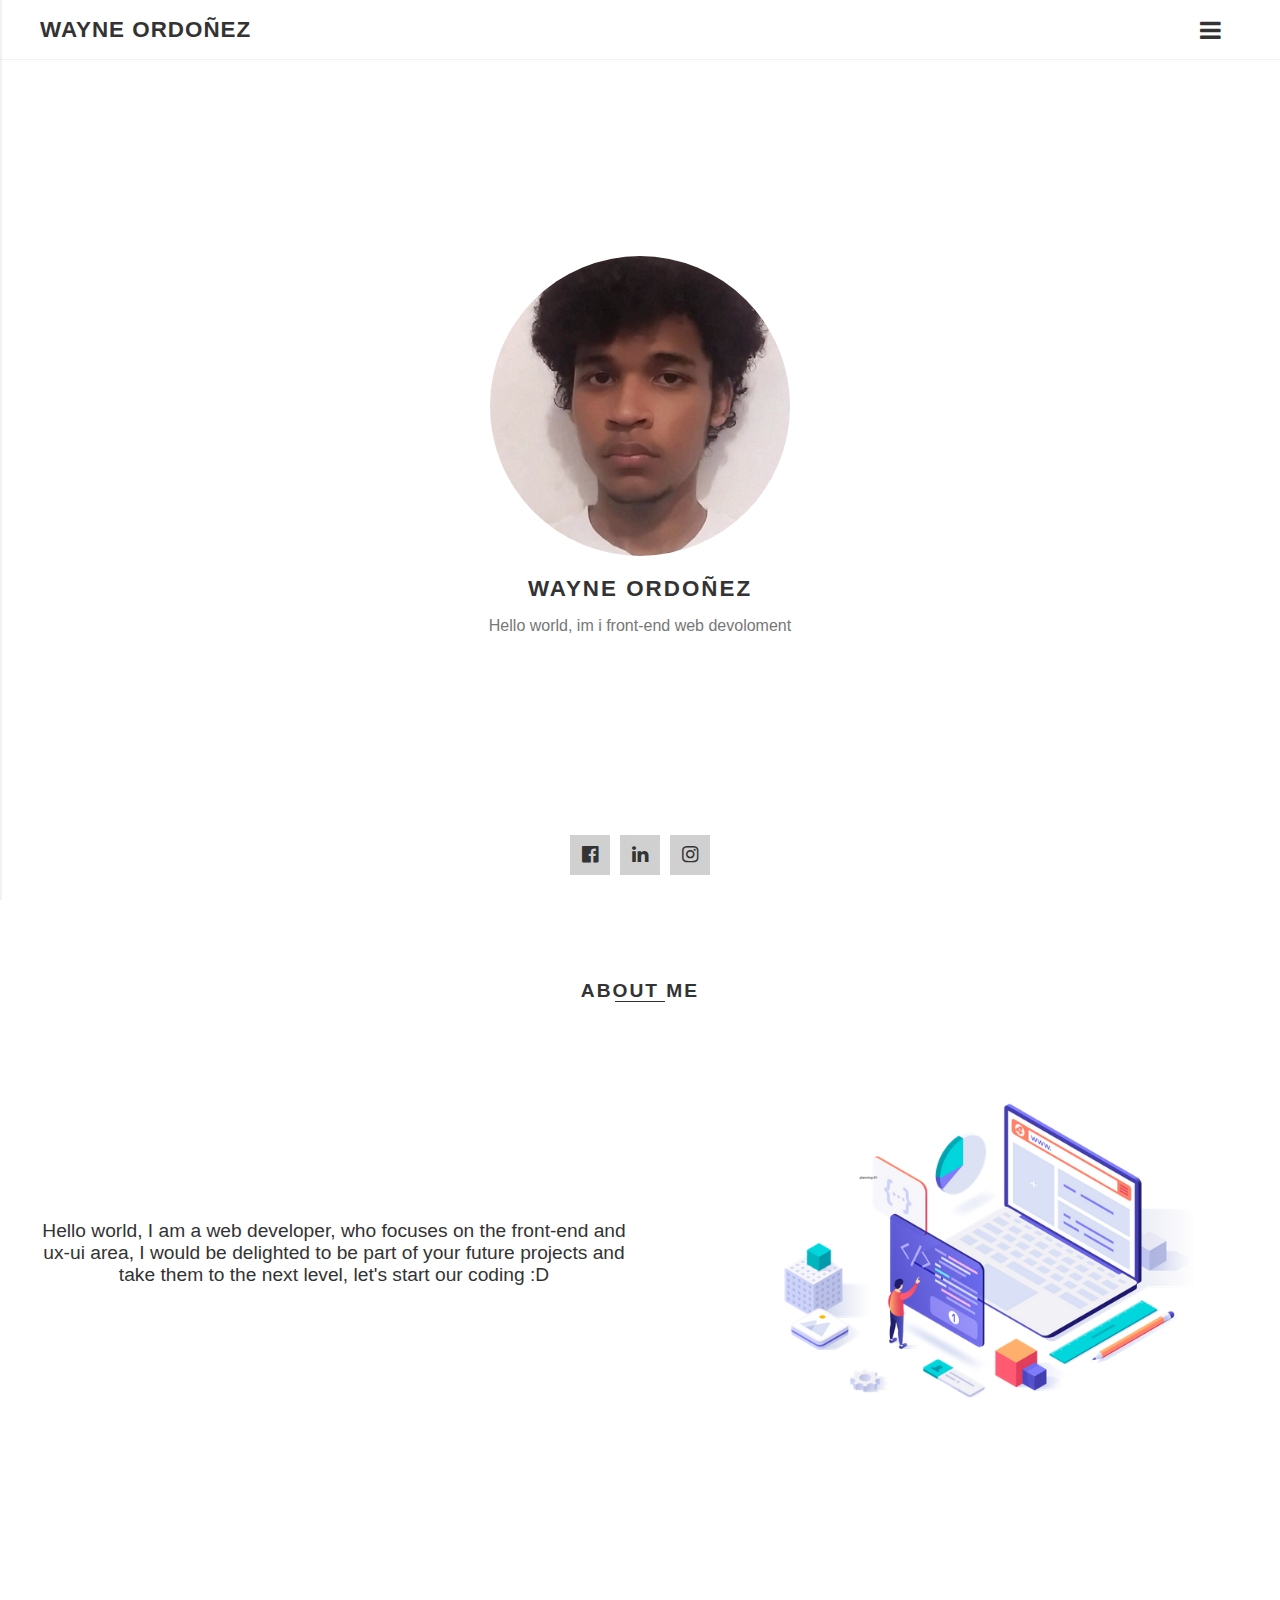
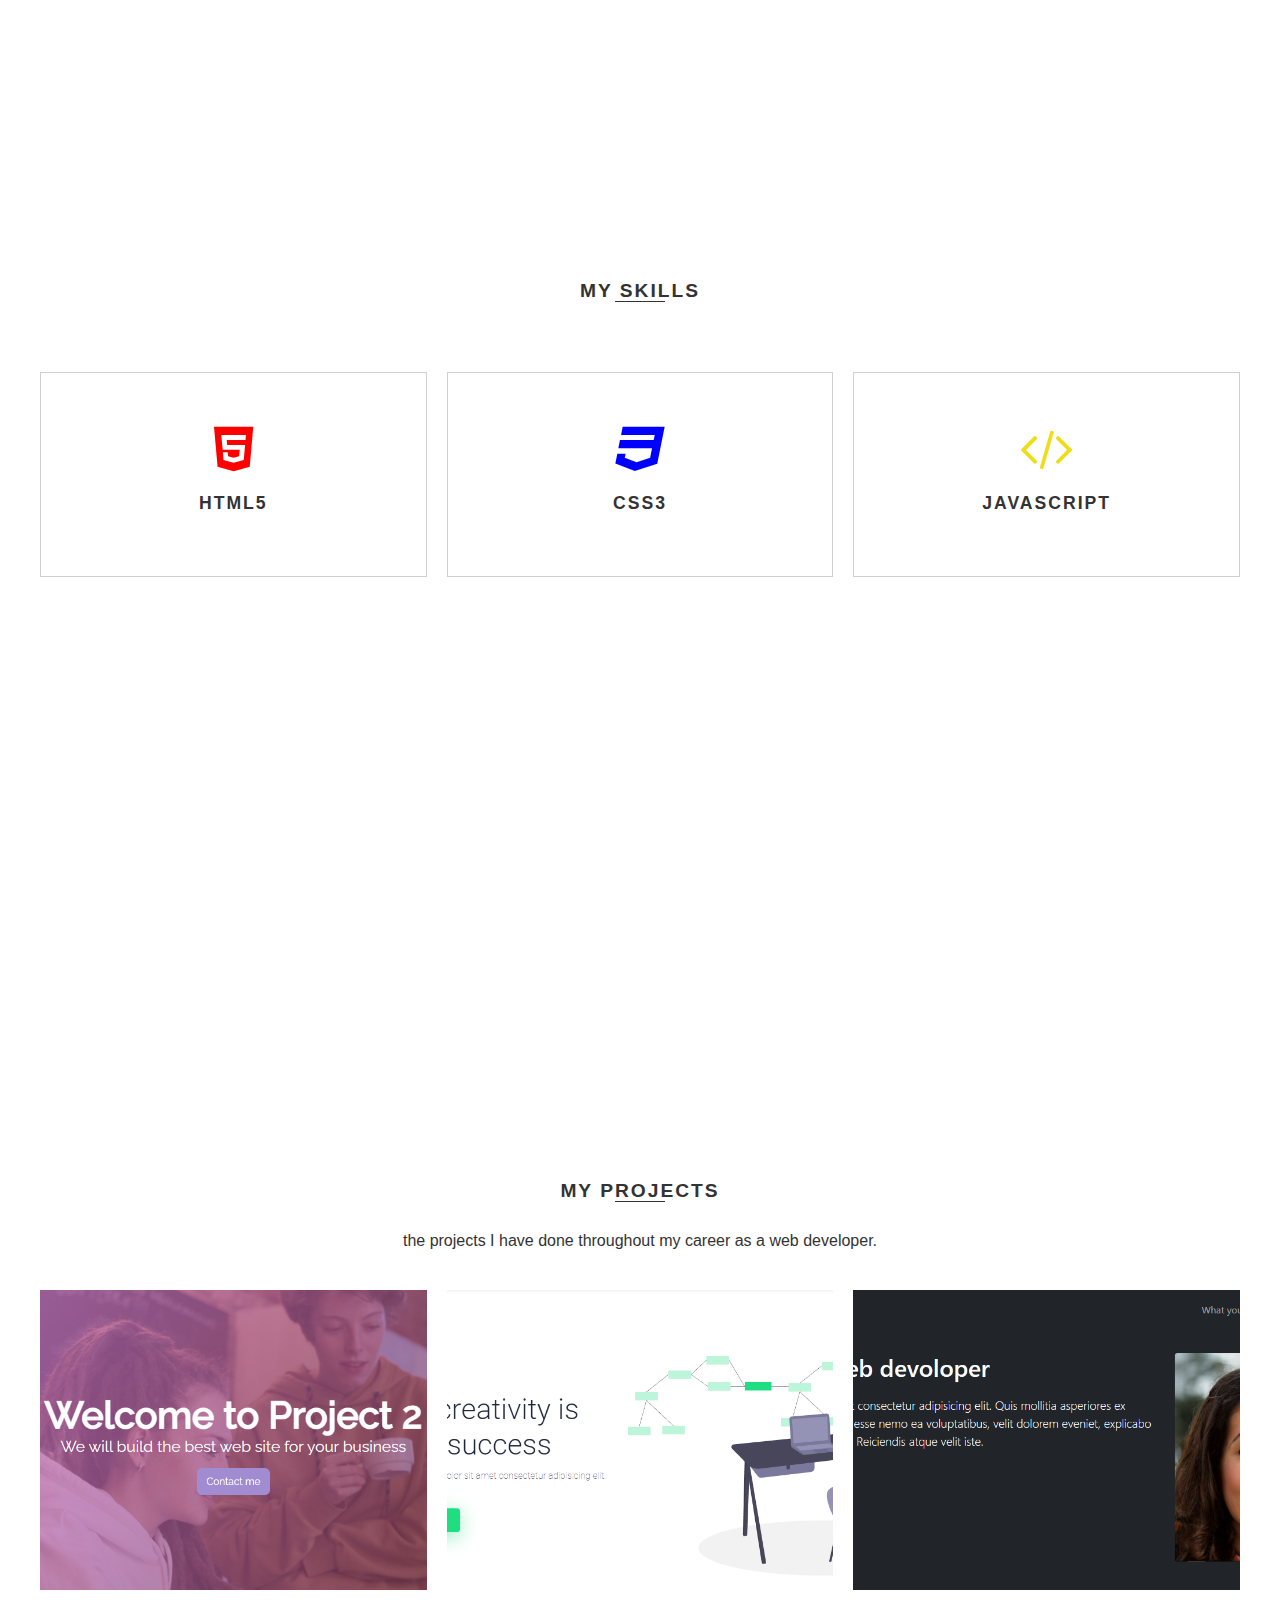
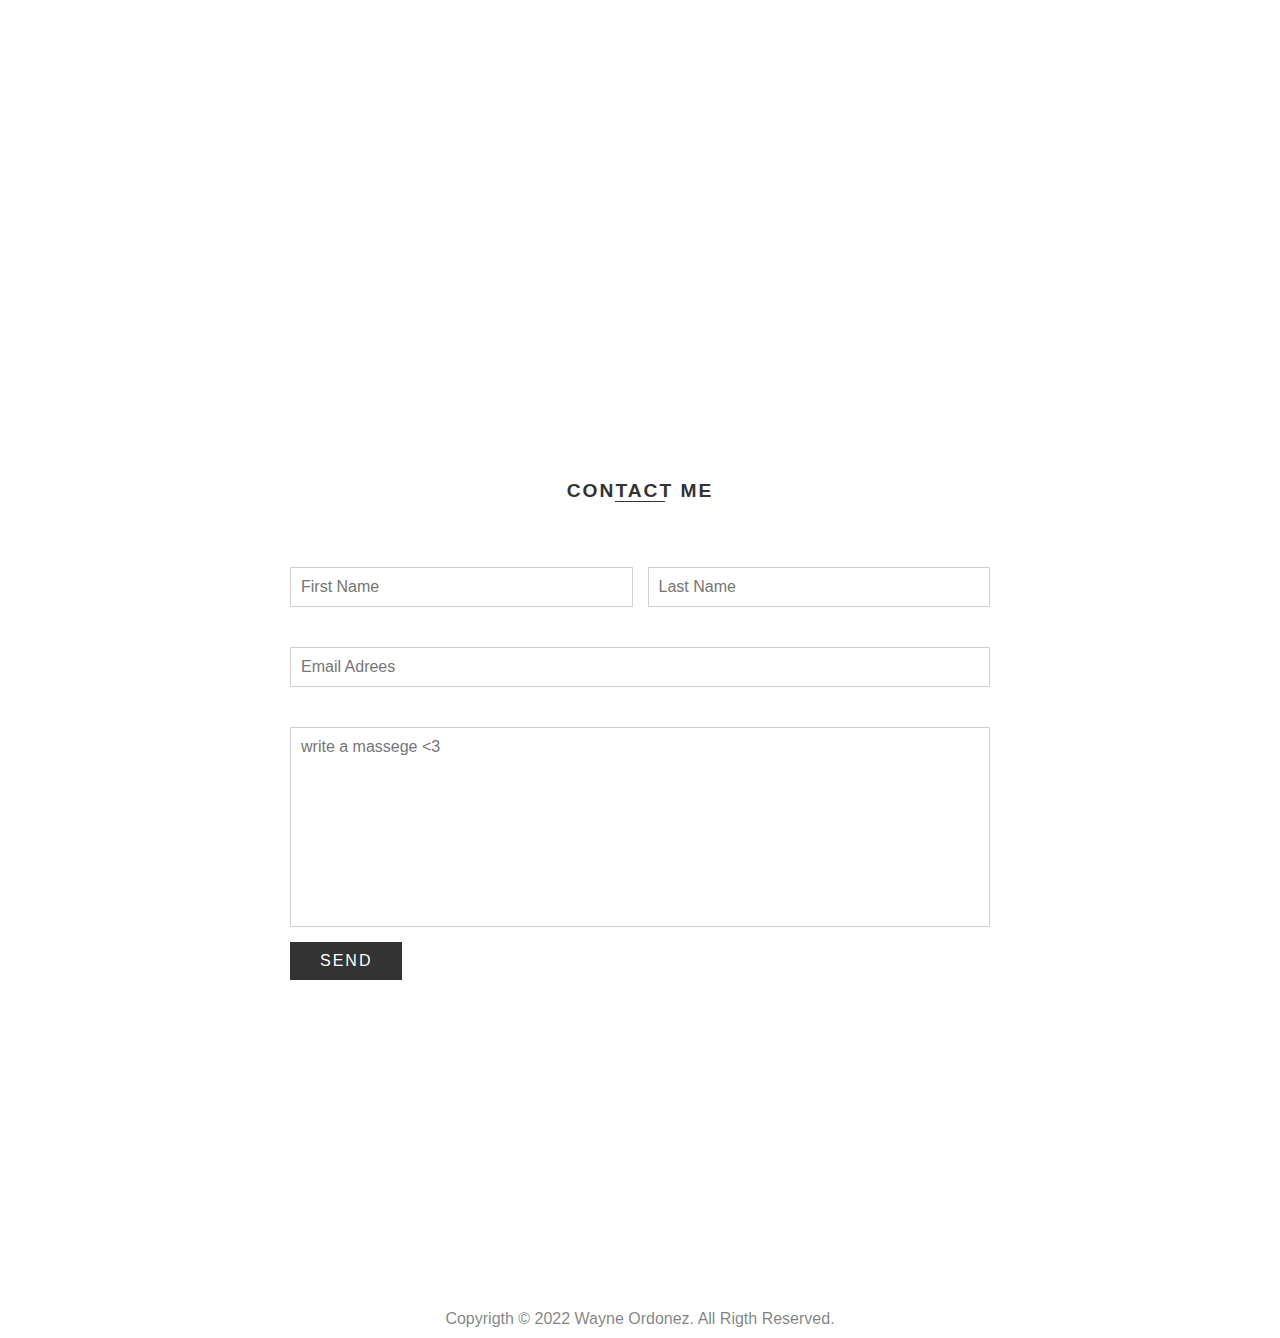
<file: index.html>
<!DOCTYPE html>
<html lang="en">
<head>
    <meta charset="UTF-8">
    <meta http-equiv="X-UA-Compatible" content="IE=edge">
    <meta name="viewport" content="width=device-width, initial-scale=1.0, maximum-scale=1.0, user-scalable=no" />
    <title>Wayne Ordoñez</title>
    <link rel="stylesheet" href="https://cdnjs.cloudflare.com/ajax/libs/font-awesome/4.7.0/css/font-awesome.css" integrity="sha512-5A8nwdMOWrSz20fDsjczgUidUBR8liPYU+WymTZP1lmY9G6Oc7HlZv156XqnsgNUzTyMefFTcsFH/tnJE/+xBg==" crossorigin="anonymous" referrerpolicy="no-referrer" />
    <link rel="stylesheet" href="style.css">
    <link rel="stylesheet" href="media.css">
    <link href="https://cdn.jsdelivr.net/npm/bootstrap@5.2.2/dist/css/bootstrap.min.css" rel="stylesheet" integrity="sha384-Zenh87qX5JnK2Jl0vWa8Ck2rdkQ2Bzep5IDxbcnCeuOxjzrPF/et3URy9Bv1WTRi" crossorigin="anonymous">
    <link rel="icon" href="img/logo.png">
</head>
<body>

    <div class="container">
        <div class="navegation">
            <ul>
                <li><a href="#banner" class="hidden">Home</a></li>
                <li><a href="#about" class="hidden">About</a></li>
                <li><a href="#service" class="hidden">Skills</a></li>
                <li><a href="#projects" class="hidden">Project</a></li>
                <li><a href="#contact" class="hidden">contact</a></li>

            </ul>

        </div>
        <div class="main">
            <div class="topBar">
                <a href="#banner" class="logo">Wayne Ordoñez</a>
                <div class="toggle">
                    <i class="fa fa-bars" aria-hidden="true"></i>
                </div>
            </div>

            <section class="banner" id="banner">

                <div class="content">
                    <div class="imgBx">
                        <img src="img/profile.jpg" alt="">
                    </div>
                    <h3 class="wayne">Wayne Ordoñez</h3>
                    <p>Hello world, im i front-end web devoloment</p>
                    <ul class="socialMedia">
                        <li><a href="https://www.facebook.com/sellvin.ordonez.1/" target="_blank"><i class="fa fa-facebook-official" aria-hidden="true"></i> </a></li>
                        <li><a href="https://www.linkedin.com/in/wayne-ordoñez-209a17173/" target="_blank"><i class="fa fa-linkedin" aria-hidden="true"></i> </a></li>
                        <li><a href="https://www.instagram.com/______l_o_a_d_i_n_g___________/" target="_blank"><i class="fa fa-instagram" aria-hidden="true"></i> </a></li>
                    </ul>
                </div>

            </section>

            <section class="about adjust" id="about">
                <div class="title">
                    <h2>About Me</h2>
                </div>
                <div class="content">
                    <div class="textBox">
                        <p>Hello world, I am a web developer, who focuses on the front-end and ux-ui area, I would be delighted to be part of your future projects and take them to the next level, let's start our coding :D</p>
                    </div>
                    <div class="imgBox">
                        <img src="img/about.png" alt="">
                    </div>
                   
                </div>

            </section>

            <section class="service" id="service">
                <div class="title">
                    <h2>My Skills</h2>
                </div>


                <div class="content">
                    <div class="serviceBox">
                        <i class="fa fa-html5" aria-hidden="true"></i>
                        <h2>HTML5</h2>
                    </div>

                    <div class="serviceBox">
                        <i class="fa fa-css3" aria-hidden="true"></i>
                        <h2>CSS3</h2>
                    </div>

                    <div class="serviceBox">
                        <i class="fa fa-code" aria-hidden="true"></i>
                        <h2>JAVASCRIPT</h2>
                    </div>

                    
                </div>



            </section>

            <!-- projects -->

            <section class="projects adjust" id="projects">
                <div class="title">
                    <h2>My projects</h2>
                    <p>the projects I have done throughout my career as a web developer.</p>
                </div>

                <div class="content">

                    <!-- item1 -->
                    <div class="workBx">
                        <div class="imgBx">
                            <img src="img/businees.png" alt="">
                        </div>
                        <div class="textBx">
                            <h3>Businnes Proyect</h3>
                            <P>I sorry for the image sizing, if you wanna see the full proyect you can go clicking the bottom</P>
                            <a href="Bussiness/index.html" class="btn btn-primary" id="btn_hover" target="_blank">Go to Project</a>

                        </div>
                    </div>

                    <!-- item2 -->

                    <div class="workBx">
                        <div class="imgBx">
                            <img src="img/resume.png" alt="">
                        </div>
                        <div class="textBx">
                            <h3>Creative Project</h3>
                            <P>I sorry for the image sizing, if you wanna see the full proyect you can go clicking the bottom</P>
                            <a href="creative web/index.html" class="btn btn-primary" id="btn_hover" target="_blank">Go to Project</a>
                        </div>
                    </div>

                    <!-- item3 -->

                    <div class="workBx">
                        <div class="imgBx">
                            <img src="img/BootCamp.png" alt="">
                        </div>
                        <div class="textBx">
                            <h3>BootCamp Project</h3>
                            <P>I sorry for the image sizing, if you wanna see the full proyect you can go clicking the bottom</P>
                            <a href="Boostrap/index.html" class="btn btn-primary" id="btn_hover" target="_blank">Go to Project</a>
                        </div>
                    </div>
                </div>

            </section>

            <!-- contact section -->

            <section class="contact adjust" id="contact">
                
                <div class="title">
                    <h2>Contact Me</h2>
                </div>

                <div class="contactForm">

                    <form action="https://formspree.io/f/xnqrwaaj" method="POST">
                    <div class="row">
                        <label>
                            <input type="text" name="name" id="" placeholder="First Name">
                        </label> 

                        <label>
                            <input type="text" name="name" id="" placeholder="Last Name">
                        </label>

                    </div>
                    <div class="row row_email">
                        <label>
                            <input type="email" name="email" placeholder="Email Adrees">
                          </label>
                    </div>

                    <div class="row2">
                        <label class="labelMessage">
                            <textarea name="message" id="message" placeholder="write a massege <3"></textarea>
                        </label>
                    </div>

                    <div class="row3">
                        <input type="submit" value="send">
                    </div>

                </form>
                </div>

            </section>

            <div class="copyrigth">
                <p>Copyrigth  ©  2022 Wayne Ordonez. All Rigth Reserved.</p>
            </div>

        </div>
        


    </div>


    <script src="index.js"></script>
</body>
</html>
</file>
<file: style.css>
@import url('https://fonts.googlepis.com/css?family:Poppins:200,300,400,500,600,700,800,900&display=swap');

*{
    margin: 0;
    padding: 0;
    box-sizing: border-box;
    font-family: 'Poppins', sans-serif;
    scroll-behavior: smooth;
}

:root{
    --black: #333;
    --black2: #333;
    --white: #fff;
    --white2: #fff;
    --semiBlack: rgba(0, 0, 0, 0.185);
}

body{
    overflow-x: hidden;
}

.container{
    position: relative;
    width: 100%;
}

.navegation{
    position: fixed;
    width: 0;
    height: 100%;
    left: 0;
    border: 1px solid rgba(0,0,0,0.05);
    display: flex;
    justify-content: center;
    align-items: center;
    transition: width 0.5s;
    z-index: 20;
}



.navegation ul{
    position: relative;
    top: 0px;
    left: 0px;
    width: 100%;
    padding: 20px 40px;
}

.navegation ul li{
    position: relative;
    width: 100%;
    list-style: none;
}

.navegation ul li a{
    position: relative;
    display: block;
    width: 100%;
    margin: 10px 0px;
    white-space: normal;
    text-transform: uppercase;
    text-decoration: none;
    color: var(--black);
    font-weight: 500;
    letter-spacing: 2px;
    overflow: hidden;
    opacity: 0.5;

}

.navegation ul li a:hover{
    opacity: 1;
}

.navActive{
    width: 300px;
    background: var(--white);
}

.main{
    position: absolute;
    width: 100%;
    left: 0;
    min-height: 100vh;
    transition: all 0.5s;
}

.mainActive{
    width: calc(100% - 300px);
    left: 300px;
}

.main .topBar{
    position: fixed;
    top: 0;
    width: 100%;
    left: 0;
    background: var(--white2);
    border-bottom: 1px solid rgba(0,0,0,.05);
    height: 60px;
    padding: 0 40px;
    display: flex;
    justify-content: space-between;
    align-items: center;
    z-index: 10;
    transition: all 0.5s;
}

.main .topbar{
    width: calc(100% - 300px);
    left: 300px;
    z-index: 100;
}



.main .topBar .logo{
    color: var(--black);
    font-weight: 700;
    text-decoration: none;
    font-size: 1.4em;
    text-transform: uppercase;
    letter-spacing: 1px;
}

.main .topBar .toggle{
    position: relative;
    width: 60px;
    height: 60px;
    cursor: pointer;
    display: flex;
    justify-content: center;
    align-items: center;
    font-size: 24px;
    color: var(--black);
}

section{
    position: relative;
    min-height: 100vh;
}

.banner{
    display: flex;
    justify-content: center;
    align-items: center;
    padding: 0 20px;
}

.banner .content{
    display: flex;
    flex-direction: column;
    align-items: center;
    justify-content: center;
}

.banner .imgBx{
    position: relative;
    width: 300px;
    height: 300px;
    overflow: hidden;
    border-radius: 50%;
    margin-bottom: 20px;
}

.banner .imgBx img{
    position: absolute;
    top: 0;
    left: 0;
    width: 100%;
    height: 100%;
    object-fit: cover;
}

.banner h3{
    position: relative;
    font-size: 1.4em;
    color: var(--black);
    letter-spacing: 2px;
    text-transform: uppercase;
    margin-bottom: 15px;
}

.banner p {
    color: #777;
    margin-bottom: 10px;
}

.socialMedia{
    position: absolute;
    bottom: 20px;
    display: flex;
}

.socialMedia li{
    list-style: none;
}

.socialMedia li a{
    display: inline-block;
    width: 40px;
    height: 40px;
    background: var(--semiBlack);
    margin: 5px;
    display: flex;
    justify-content: center;
    align-items: center;
    z-index: 10;
    text-decoration: none;
    color: var(--black);
    font-size: 1.2em;
}

.socialMedia li a:hover{
    background: var(--black2);
    color: var(--white);
}

/* -- about section -- */

.adjust{
    position: relative;
    min-height: 100vh;
    width: 100%;
    padding: 0 40px;
    padding-top: 80px;
    background: var(--white);
    color: var(--black);
    display: inline-block;
}

.title{
    width: 100%;
    text-align: center;
    display: flex;
    justify-content: center;
    align-items: center;
    flex-direction: column;
}

.title h2{
    position: relative;
    text-transform: uppercase;
    letter-spacing: 2px;
    font-size: 1.2em;
    margin-bottom: 30px;
}

.title h2::before{
    content: '';
    position: absolute;
    left: 50%;
    transform: translateX(-50%);
    bottom: 0;
    width: 50px;
    height: 1px;
    background: var(--black);
}

.about .content{
    display: flex;
    justify-content: space-between;
    margin-top: 40px;
}

.about .content .textBox{
    width: 49%;
    min-width: 49%;
    display: flex;
    justify-content: center;
    align-items: center;
}

.about .content .textBox p{
    font-size: 1.2em;
    text-align: center;
}

.about .content .imgBox{
    margin-left: 40px;
}

.about .content .imgBox img{
    max-width: 500px;
    border-radius: 5px;
}

/* -- services section -- */

.service{
    position: relative;
    min-height: 100vh;
    width: 100%;
    padding: 0 40px;
    padding-top: 80px;
    background: var(--white);
    color: var(--black);
    display: inline-block;
}

.service .content{
    display: grid;
    grid-template-columns: repeat(3,1fr);
    margin: 40px 0;
    grid-gap: 20px;
}
.service .content .serviceBox{
    border: 1px solid var(--semiBlack);
    padding: 50px 20px;
    display: flex;
    background: var(--white2);
    justify-content: center;
    align-items: center;
    flex-direction: column;
}

.service .content .serviceBox img{
    max-width: 50px;
}

.service .content .serviceBox .fa{
    font-size: 50px;
}

.service .content .serviceBox .fa-html5{
    color: red;
}

.service .content .serviceBox .fa-css3{
    color: blue;
}

.service .content .serviceBox .fa-code{
    color: #EEDD18;
}



.service .content .serviceBox h2{
    font-size: 1.1em;
    margin-top: 20px;
    margin-bottom: 12px;
    font-weight: 600;
    color: var(--black2);
    text-align: center;
    letter-spacing: 2px;
    text-transform: uppercase;
}

.service .content .serviceBox p{
    text-align: center;
}

/* projects section */

.projects {
    position: relative;
    min-height: 100vh;
    width: 100%;
    padding: 0 40px;
    padding-top: 80px;
    background: var(--white);
    color: var(--black);
    display: inline-block;
}

.projects .content{
    display: grid;
    grid-template-columns: repeat(3,1fr);
    margin: 40px 0;
    grid-gap: 20px;
}

.projects .content .workBx{
    position: relative;
    width: 100%;
    height: 300px;
    overflow: hidden;
}

.projects .content .workBx .imgBx{
    position: relative;
    width: 100%;
    height: 100%;
    transform: translateY(0);
    transition: 0.5s ease-in-out;
}

.projects .content .workBx:hover .imgBx{
    transform: translateY(-100%);
}

.projects .content .workBx .imgBx img{
    position: absolute;
    top: 0;
    left: 0;
    width: 100%;
    height: 100%;
    object-fit: cover;
}

.projects .content .workBx .textBx{
    position: absolute;
    top: 0;
    left: 0;
    width: 100%;
    height: 100%;
    background: var(--black);
    display: flex;
    justify-content: center;
    align-items: center;
    flex-direction: column;
    color: white;
    transform: translateY(100%);
    transition: 0.5s ease-in-out;
}

.projects .content .workBx:hover .textBx{
    transform: translateY(0);
}

.projects .content .workBx .textBx h3{
    color: var(--white);
    font-size: 1.3em;
    margin-bottom: 15px;
}

.projects .content .workBx .textBx p{
    text-align: center;
    margin-bottom: 15px;
}

.projects .content .workBx .textBx #btn_hover{
    color: white;
}

.projects .content .workBx .textBx .btn:hover{
    color: #888;
}

.contact{
    display: flex;
    justify-content: flex-start;
    align-items: center;
    flex-direction: column;
}

.contact .contactForm{
    position: relative;
    width: 100%;
    max-width: 700px;
    margin-top: 20px;
}

.contact .contactForm .row{
    width: 100%;
    display: grid;
    grid-template-columns: repeat(2,1fr);
    margin: 40px 0;
    grid-gap: 15px;
    margin-top: 15px;
}

.contact .contactForm .row_email{
    grid-template-columns: 100%;
}

.contact .contactForm .row2{
    width: 100%;
    display: flex;
    height: 200px;
    justify-content: center;
    align-items: center;
    margin-top: 10px;
}

.labelMessage{
    width: 100%;
    height: 100%;
}

#message{
    width: 100%;
    height: 100%;
    resize: none;
}

.contact .contactForm .row input,
.contact .contactForm .row2 textarea{
    width: 100%;
    padding: 10px;
    border: none;
    outline: none;
    color: var(--black);
    background: var(--white2);
    font-size: 16px;
    border: 1px solid var(--semiBlack);
}

.contact .contactForm .row3 input[type="submit"]{
    background: var(--black2);
    color: var(--white);
    padding: 10px 30px;
    margin-top: 15px;
    display: inline-block;
    font-weight: 500;
    letter-spacing: 2px;
    cursor: pointer;
    font-size: 16px;
    text-transform: uppercase;
    max-width: 150px;
    border: none;
}

.contact .contactForm .row3 input[type="submit"]:hover{
    background-color: black;
}

.copyrigth{
    position: relative;
    bottom: 0;
    padding: 10px 40px;
    text-align: center;
    color: rgba(0, 0, 0, .5);
}
</file>
<file: media.css>
@media (max-width:500px){
    body{
        max-width: 100%;
    }
    .container{
        max-width: 100%;
    }


    /* navegation */

    .navegation{
        overflow: hidden;
        background-color: white;
    }

    .navegation ul{
        width: 300px;
    }

    .navegation ul li{
        display: flex;
        justify-content: center;
        align-items: center;
    }

    .navegation ul li a{
        display: flex;
        justify-content: center;
        font-size: 1.4em;
    }

    .navActive{
        width: 100%;
        max-height: 100vh;
        display: flex;
    }


    /* body */
    .main{
        width: 100%;
        left: 0;
    }

    .main .topBar{
        width: 100%;
        z-index: 100;
        padding: 0 10px;
    }

    .main .topbar{
        width: 100%;
        left: 0;
    }

    .main .topBar .logo{
        font-size: 1.3em;
    }

    /* banner */

    .banner{
        padding: 0;
    }

    .banner .content{
        width: 100%;
    }

    .banner .imgBx{
        width: 200px;
        height: 200px;
    }

    /* about */

    .adjust{
        padding: 0 10px;
    }

    .title{
        margin-top: 20px;
    }

    .about .content{
        flex-direction: column;
    }

    .about .content .textBox{
        order: 2;
    }

    .about .content .imgBox{
        order: 1;
        margin: auto;
    }

    .about .content .textBox{
        min-width: 100%;
        margin-top: 40px;
    }

    .about .content .textBox p{
        font-size: 1em;
    }

    .about .content .imgBox img{
        max-width: 200px;
    }

    /* serverces */

    .service{
        padding: 0 15px;
    }

    .service .content{
        padding-top: 30px;
        display: flex;
        justify-content: center;
        align-items: center;
        flex-direction: column;
    }

    .service .content .serviceBox{
        width: 300px;
        padding: 15px 10px;
    }

    /* proyect */

    .projects .content{
        grid-template-columns: 50% 50%;
        grid-gap: 10px;
    }

}
</file>
